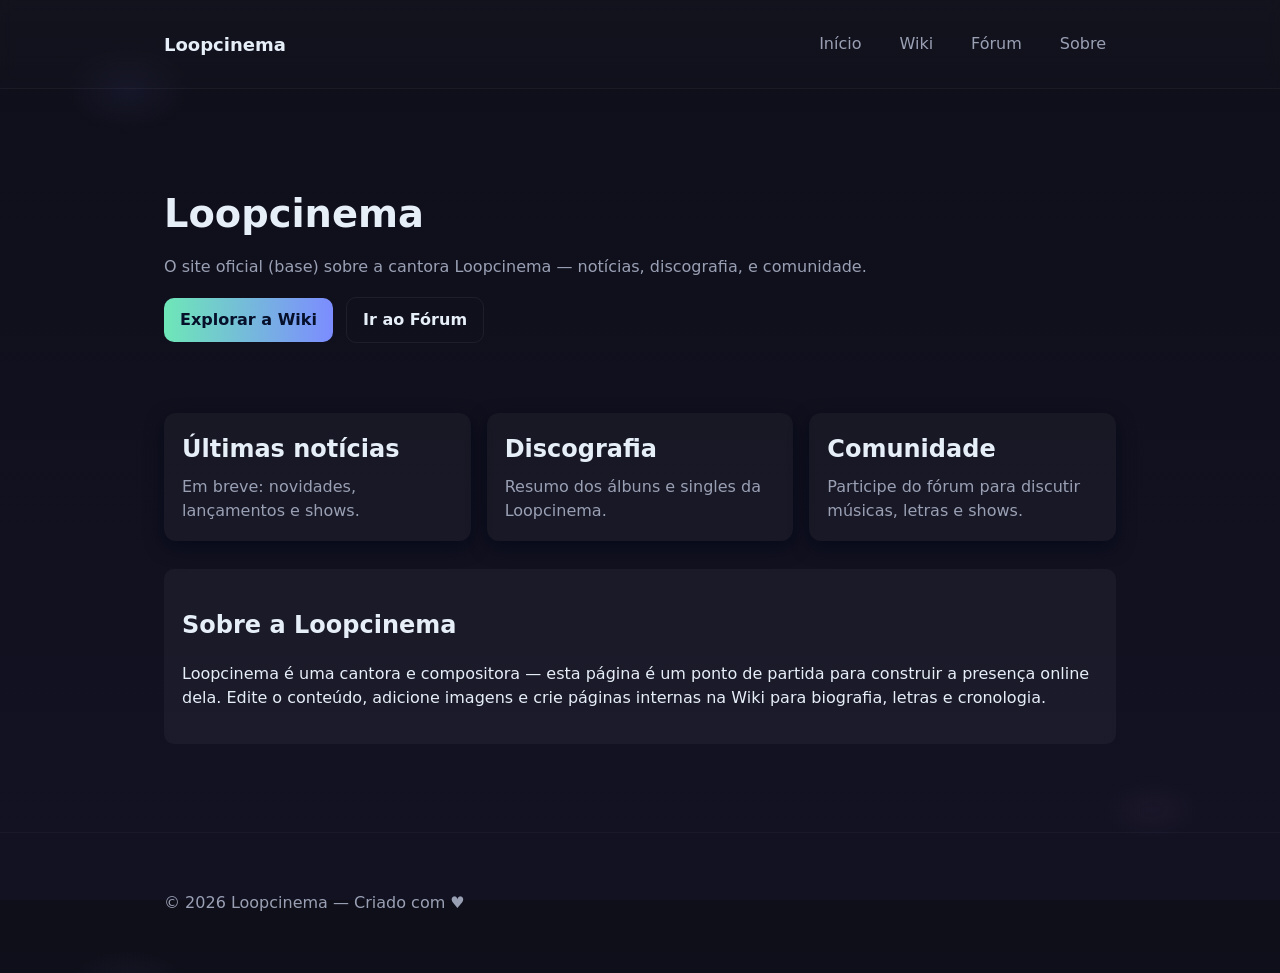
<file: index.html>
<!doctype html>
<html lang="pt-BR">
<head>
  <meta charset="utf-8" />
  <meta name="viewport" content="width=device-width,initial-scale=1" />
  <title>Loopcinema — Home</title>
  <link rel="stylesheet" href="/assets/css/style.css">
  <link rel="icon" href="/favicon.ico">
</head>
<body>
  <header class="site-header">
    <div class="container header-inner">
      <a class="brand" href="/">Loopcinema</a>
      <button class="nav-toggle" aria-label="Abrir menu">☰</button>
      <nav class="nav">
        <a href="/">Início</a>
        <a href="/wiki.html">Wiki</a>
        <a href="/forum.html">Fórum</a>
        <a href="#about">Sobre</a>
      </nav>
    </div>
  </header>

  <main class="container">
    <section class="hero">
      <h1>Loopcinema</h1>
      <p class="tagline">O site oficial (base) sobre a cantora Loopcinema — notícias, discografia, e comunidade.</p>
      <p class="actions"><a class="btn" href="/wiki.html">Explorar a Wiki</a> <a class="btn ghost" href="/forum.html">Ir ao Fórum</a></p>
    </section>

    <section class="cards">
      <article class="card">
        <h2>Últimas notícias</h2>
        <p>Em breve: novidades, lançamentos e shows.</p>
      </article>

      <article class="card">
        <h2>Discografia</h2>
        <p>Resumo dos álbuns e singles da Loopcinema.</p>
      </article>

      <article class="card">
        <h2>Comunidade</h2>
        <p>Participe do fórum para discutir músicas, letras e shows.</p>
      </article>
    </section>

    <section id="about" class="about">
      <h2>Sobre a Loopcinema</h2>
      <p>Loopcinema é uma cantora e compositora — esta página é um ponto de partida para construir a presença online dela. Edite o conteúdo, adicione imagens e crie páginas internas na Wiki para biografia, letras e cronologia.</p>
    </section>
  </main>

  <footer class="site-footer">
    <div class="container">
      <p>© <span id="year"></span> Loopcinema — Criado com ♥</p>
    </div>
  </footer>

  <script src="/assets/js/main.js"></script>
</body>
</html>
</file>
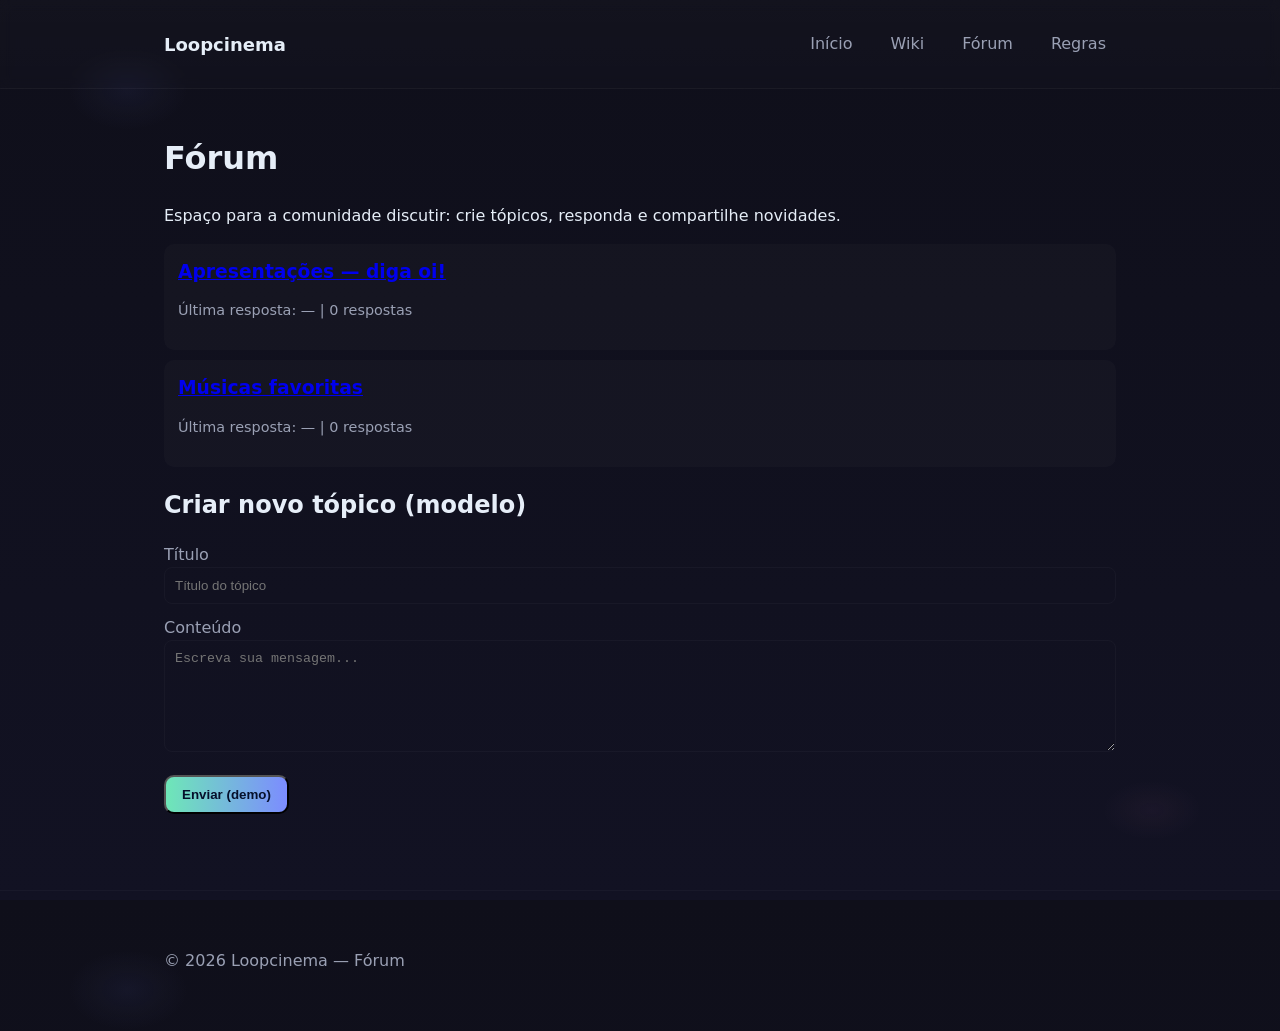
<file: forum.html>
<!doctype html>
<html lang="pt-BR">
<head>
  <meta charset="utf-8" />
  <meta name="viewport" content="width=device-width,initial-scale=1" />
  <title>Loopcinema — Fórum</title>
  <link rel="stylesheet" href="/assets/css/style.css">
</head>
<body>
  <header class="site-header">
    <div class="container header-inner">
      <a class="brand" href="/">Loopcinema</a>
      <button class="nav-toggle" aria-label="Abrir menu">☰</button>
      <nav class="nav">
        <a href="/">Início</a>
        <a href="/wiki.html">Wiki</a>
        <a href="/forum.html">Fórum</a>
        <a href="#rules">Regras</a>
      </nav>
    </div>
  </header>

  <main class="container">
    <h1>Fórum</h1>
    <p>Espaço para a comunidade discutir: crie tópicos, responda e compartilhe novidades.</p>

    <section class="forum-list">
      <article class="thread">
        <h3><a href="#">Apresentações — diga oi!</a></h3>
        <p class="meta">Última resposta: — | 0 respostas</p>
      </article>

      <article class="thread">
        <h3><a href="#">Músicas favoritas</a></h3>
        <p class="meta">Última resposta: — | 0 respostas</p>
      </article>
    </section>

    <section class="new-thread">
      <h2>Criar novo tópico (modelo)</h2>
      <form>
        <label>Título<br><input type="text" name="title" placeholder="Título do tópico" /></label>
        <label>Conteúdo<br><textarea name="content" rows="6" placeholder="Escreva sua mensagem..."></textarea></label>
        <p><button class="btn">Enviar (demo)</button></p>
      </form>
    </section>
  </main>

  <footer class="site-footer">
    <div class="container">
      <p>© <span id="year-forum"></span> Loopcinema — Fórum</p>
    </div>
  </footer>

  <script src="/assets/js/main.js"></script>
</body>
</html>
</file>
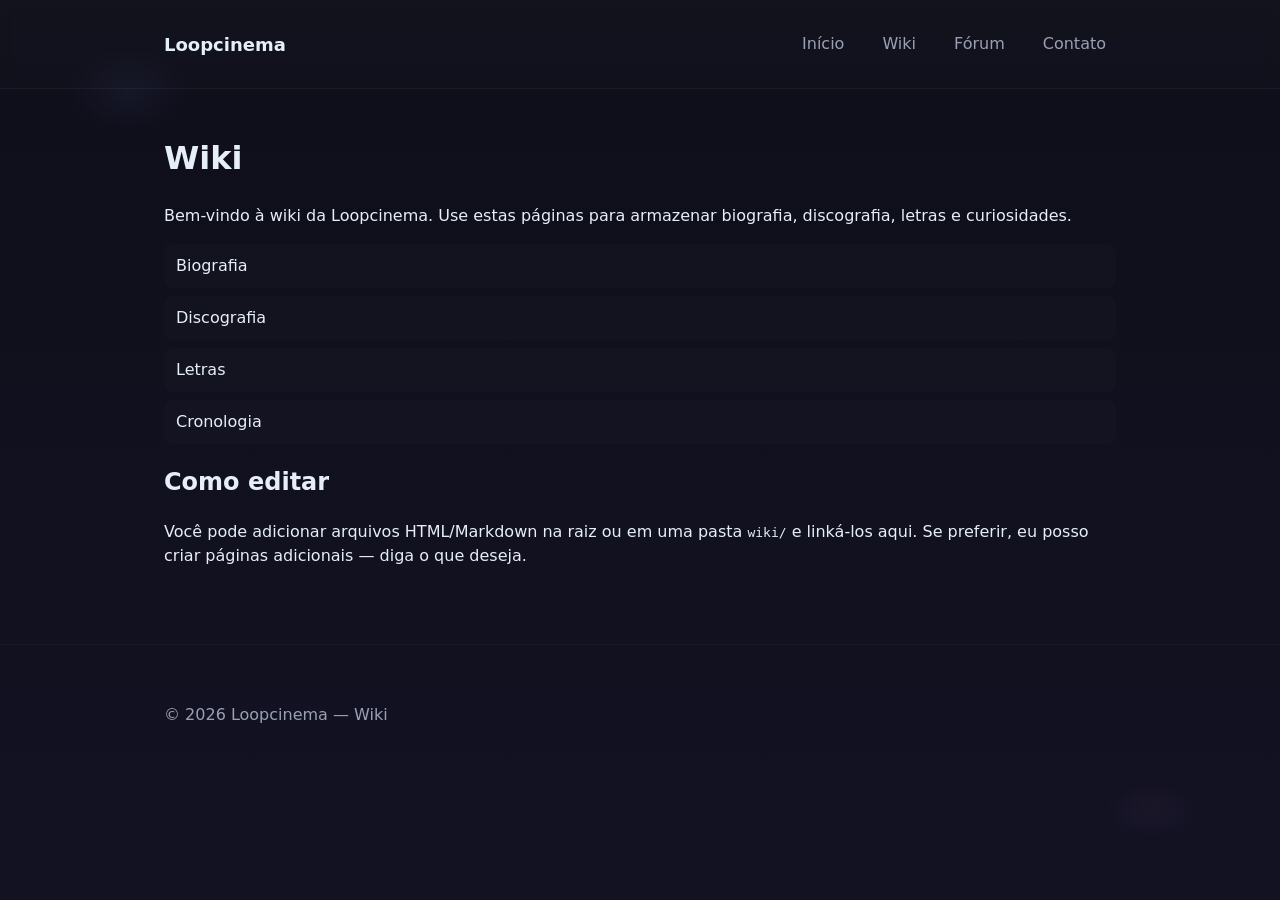
<file: wiki.html>
<!doctype html>
<html lang="pt-BR">
<head>
  <meta charset="utf-8" />
  <meta name="viewport" content="width=device-width,initial-scale=1" />
  <title>Loopcinema — Wiki</title>
  <link rel="stylesheet" href="/assets/css/style.css">
</head>
<body>
  <header class="site-header">
    <div class="container header-inner">
      <a class="brand" href="/">Loopcinema</a>
      <button class="nav-toggle" aria-label="Abrir menu">☰</button>
      <nav class="nav">
        <a href="/">Início</a>
        <a href="/wiki.html">Wiki</a>
        <a href="/forum.html">Fórum</a>
        <a href="#contact">Contato</a>
      </nav>
    </div>
  </header>

  <main class="container">
    <h1>Wiki</h1>
    <p>Bem-vindo à wiki da Loopcinema. Use estas páginas para armazenar biografia, discografia, letras e curiosidades.</p>

    <ul class="wiki-list">
      <li><a href="#">Biografia</a></li>
      <li><a href="#">Discografia</a></li>
      <li><a href="#">Letras</a></li>
      <li><a href="#">Cronologia</a></li>
    </ul>

    <section class="wiki-note">
      <h2>Como editar</h2>
      <p>Você pode adicionar arquivos HTML/Markdown na raiz ou em uma pasta <code>wiki/</code> e linká-los aqui. Se preferir, eu posso criar páginas adicionais — diga o que deseja.</p>
    </section>
  </main>

  <footer class="site-footer">
    <div class="container">
      <p>© <span id="year-wiki"></span> Loopcinema — Wiki</p>
    </div>
  </footer>

  <script src="/assets/js/main.js"></script>
</body>
</html>
</file>
<file: assets/css/style.css>
/* style.css — base inspirado no design de pxdritz.github.io (cores, tipografia e espaçamento)
   Edite livremente para aproximar ainda mais o visual.
*/
:root{
  --bg-1: #0f0f1a;
  --bg-2: #121223;
  --accent: linear-gradient(90deg,#6EE7B7,#7C8CFF 50%,#FF8ECF);
  --card-bg: rgba(255,255,255,0.03);
  --glass: rgba(255,255,255,0.04);
  --muted: #9aa0b4;
  --text: #e6eef8;
  --radius: 12px;
}

*{box-sizing:border-box}
html,body{height:100%}
body{
  margin:0;
  font-family: Inter, ui-sans-serif, system-ui, -apple-system, "Segoe UI", Roboto, "Helvetica Neue", Arial;
  background: radial-gradient(600px 400px at 10% 10%, rgba(124,140,255,0.06), transparent 10%),
              radial-gradient(500px 300px at 90% 90%, rgba(255,142,207,0.04), transparent 10%),
              linear-gradient(180deg,var(--bg-1),var(--bg-2));
  color:var(--text);
  -webkit-font-smoothing:antialiased;
  -moz-osx-font-smoothing:grayscale;
  line-height:1.5;
}
.container{max-width:1000px;margin:0 auto;padding:24px}

.site-header{backdrop-filter: blur(6px);position:sticky;top:0;z-index:40;background:linear-gradient(180deg, rgba(255,255,255,0.02), rgba(255,255,255,0.01));border-bottom:1px solid rgba(255,255,255,0.03)}
.header-inner{display:flex;align-items:center;gap:16px}
.brand{font-weight:700;font-size:1.125rem;color:var(--text);text-decoration:none;margin-right:auto}

.nav{display:flex;gap:18px;align-items:center}
.nav a{color:var(--muted);text-decoration:none;padding:8px 10px;border-radius:8px}
.nav a:hover{color:var(--text);background:linear-gradient(90deg, rgba(255,255,255,0.02), rgba(255,255,255,0.01));}

.nav-toggle{display:none;background:transparent;border:0;color:var(--text);font-size:20px}

.hero{padding:72px 0 36px}
.hero h1{font-size:2.4rem;margin:0 0 12px}
.tagline{color:var(--muted);margin:0 0 18px}
.actions .btn{display:inline-block;margin-right:8px}

.btn{background:var(--accent);background-size:200% 100%;color:#06102b;padding:10px 16px;border-radius:10px;text-decoration:none;font-weight:600}
.btn.ghost{background:transparent;color:var(--text);border:1px solid rgba(255,255,255,0.06)}

.cards{display:grid;grid-template-columns:repeat(auto-fit,minmax(220px,1fr));gap:16px;margin-top:18px}
.card{background:var(--card-bg);padding:18px;border-radius:var(--radius);box-shadow:0 6px 18px rgba(2,6,23,0.6);}
.card h2{margin:0 0 8px}
.card p{color:var(--muted);margin:0}

.about{margin:28px 0;padding:18px;background:var(--glass);border-radius:10px}

.site-footer{border-top:1px solid rgba(255,255,255,0.03);padding:18px 0;margin-top:36px;color:var(--muted)}

.wiki-list{list-style:none;padding:0;margin:12px 0 0}
.wiki-list li{padding:10px 12px;border-radius:8px;background:rgba(255,255,255,0.01);margin-bottom:8px}
.wiki-list a{color:var(--text);text-decoration:none}

.forum-list .thread{padding:14px;border-radius:10px;background:rgba(255,255,255,0.02);margin-bottom:10px}
.thread h3{margin:0}
.thread .meta{color:var(--muted);font-size:0.9rem}

form label{display:block;margin-bottom:12px;color:var(--muted)}
input[type="text"],textarea{width:100%;padding:10px;border-radius:8px;border:1px solid rgba(255,255,255,0.03);background:transparent;color:var(--text)}

@media (max-width:720px){
  .nav{display:none;position:absolute;right:18px;top:64px;background:linear-gradient(180deg, rgba(255,255,255,0.02), rgba(255,255,255,0.01));padding:12px;border-radius:10px;flex-direction:column}
  .nav-toggle{display:block}
}
</file>
